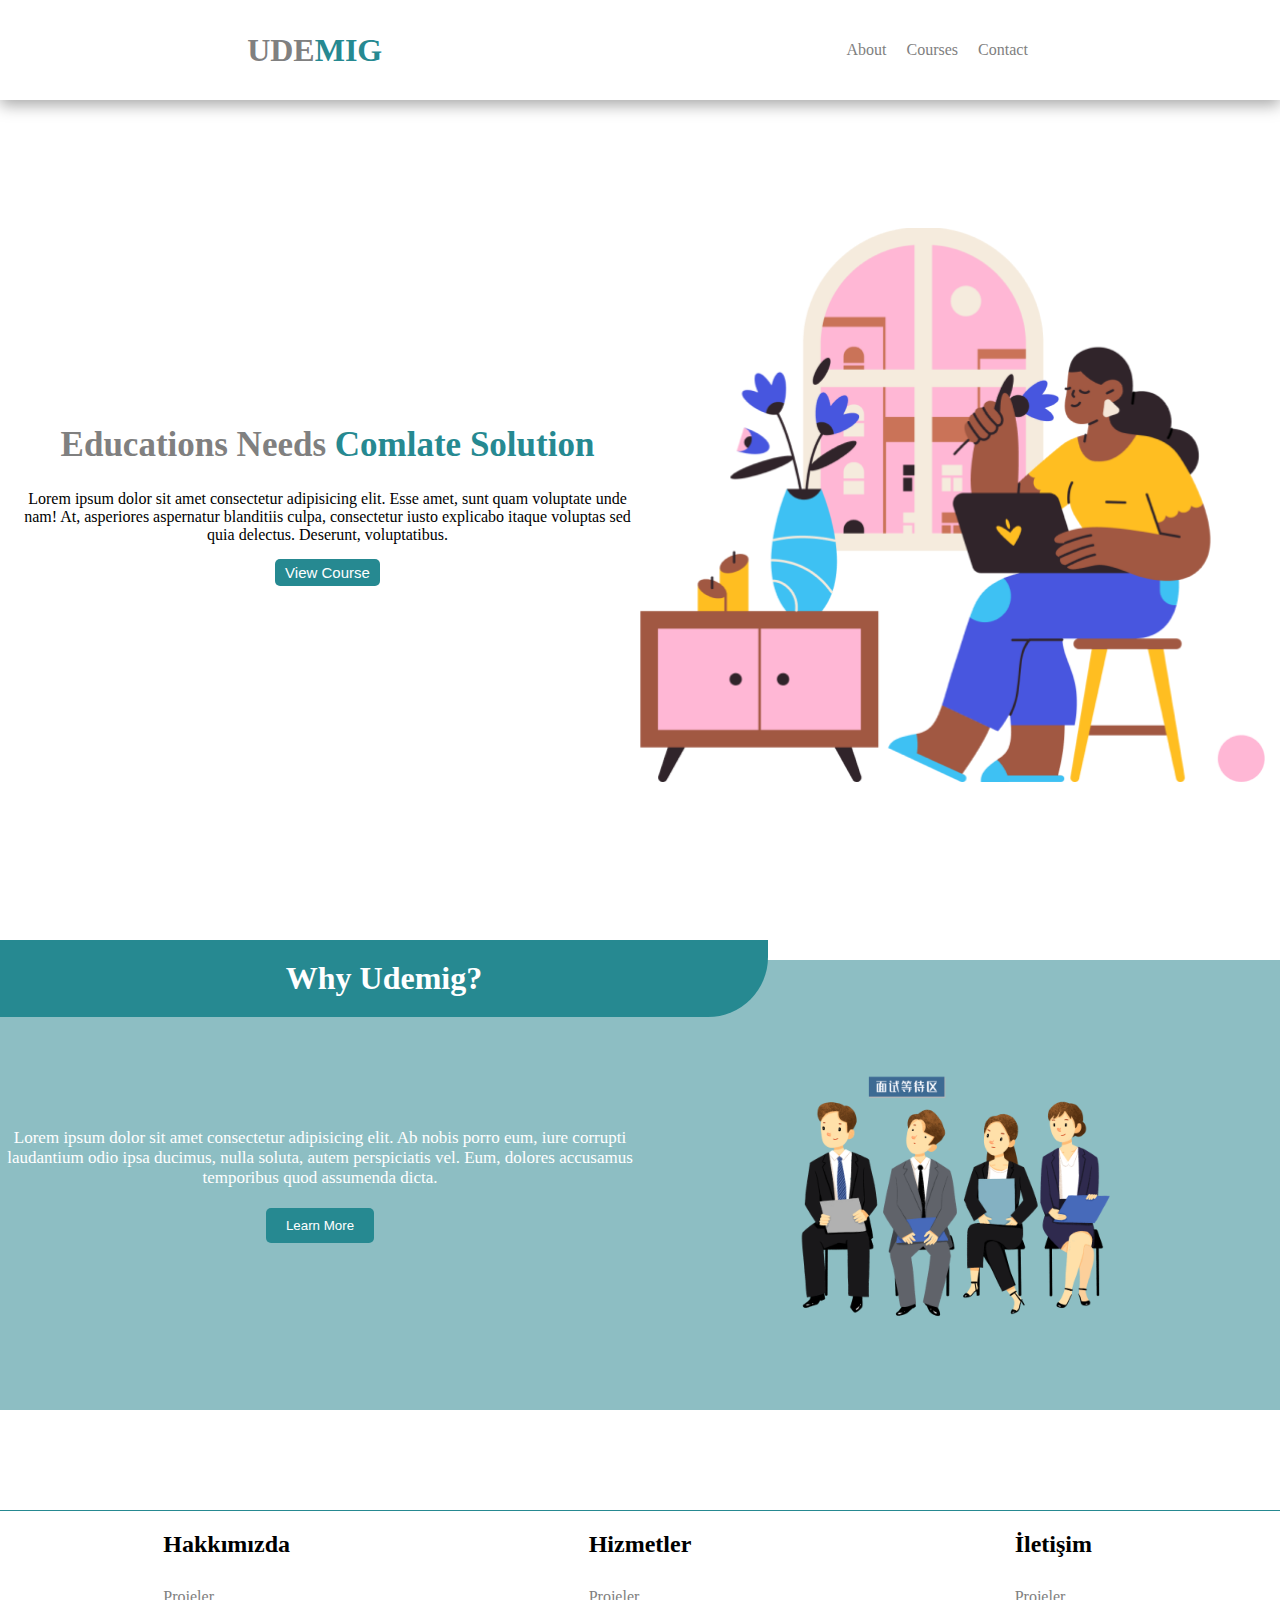
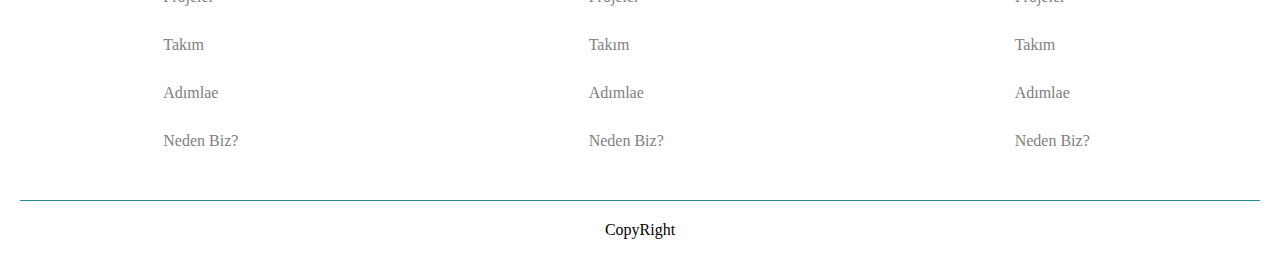
<file: index.html>
<!DOCTYPE html>
<html lang="en">
<head>
    <meta charset="UTF-8">
    <meta name="viewport" content="width=device-width, initial-scale=1.0">
    <title>Document</title>
    <link rel="stylesheet" href="style.css">
    <link rel="stylesheet" href="https://cdnjs.cloudflare.com/ajax/libs/font-awesome/6.4.2/css/all.min.css" integrity="sha512-z3gLpd7yknf1YoNbCzqRKc4qyor8gaKU1qmn+CShxbuBusANI9QpRohGBreCFkKxLhei6S9CQXFEbbKuqLg0DA==" crossorigin="anonymous" referrerpolicy="no-referrer" />
</head>
<body>
<!-- HEADER START -->
<header>
    <div class="title">
        <a href="/index.html">
            <i class="fa-solid fa-graduation-cap"></i>
        </a>
        <h1>UDE<span>MIG</span></h1>
    </div>
    <nav>
        <ul>
            <a href="/about.html">About</a>
            <a href="/courses.html">Courses</a>
            <a href="/contact.html">Contact</a>
            <a href="#"><i class="fa-solid fa-magnifying-glass"></i></a>
        </ul>
    </nav>
</header>
<!-- HEADER END -->

<!-- SECTION START -->
<section>
<div class="sec-left">
    <h1>Educations Needs <span>Comlate Solution</span></h1>
    <p>Lorem ipsum dolor sit amet consectetur adipisicing elit. Esse amet, sunt quam voluptate unde nam! At, asperiores aspernatur blanditiis culpa, consectetur iusto explicabo itaque voluptas sed quia delectus. Deserunt, voluptatibus.</p>
    <button>View Course</button>
</div>
<img class="images" src="img/Image.png">
</section>
<!-- SECTION END -->

<!-- COURE INFO START -->
<div class="course-info">
    <div class="p-sec">
        <h1>Why Udemig?</h1>
        <p>Lorem ipsum dolor sit amet consectetur adipisicing elit. Ab nobis porro eum, iure corrupti laudantium odio ipsa ducimus, nulla soluta, autem perspiciatis vel. Eum, dolores accusamus temporibus quod assumenda dicta.</p>
        <button>Learn More</button>
    </div>
    <div class="image-sec">
        <img src="img/toplantı.png">
    </div>
</div>
<!-- COURE INFO END -->

<!-- !FOOTER START -->
<footer>
<div class="footer-start">
    <div class="footer-area">
        <h2> Hakkımızda  </h2>
            <a href="">Projeler</a>
            <a href="">Takım</a>
            <a href="">Adımlae</a>
            <a href="">Neden Biz?</a>
    </div>
    <div class="footer-area">
        <h2>Hizmetler</h2>
            <a href="">Projeler</a>
            <a href="">Takım</a>
            <a href="">Adımlae</a>
            <a href="">Neden Biz?</a>
    </div>
    <div class="footer-area">
        <h2>İletişim</h2>
            <a href="">Projeler</a>
            <a href="">Takım</a>
            <a href="">Adımlae</a>
            <a href="">Neden Biz?</a>
    </div>

    </div>

</div>
<p class="Bottom">CopyRight</p>
</footer>

<!-- !FOOTER END-->
</body>
</html>
</file>
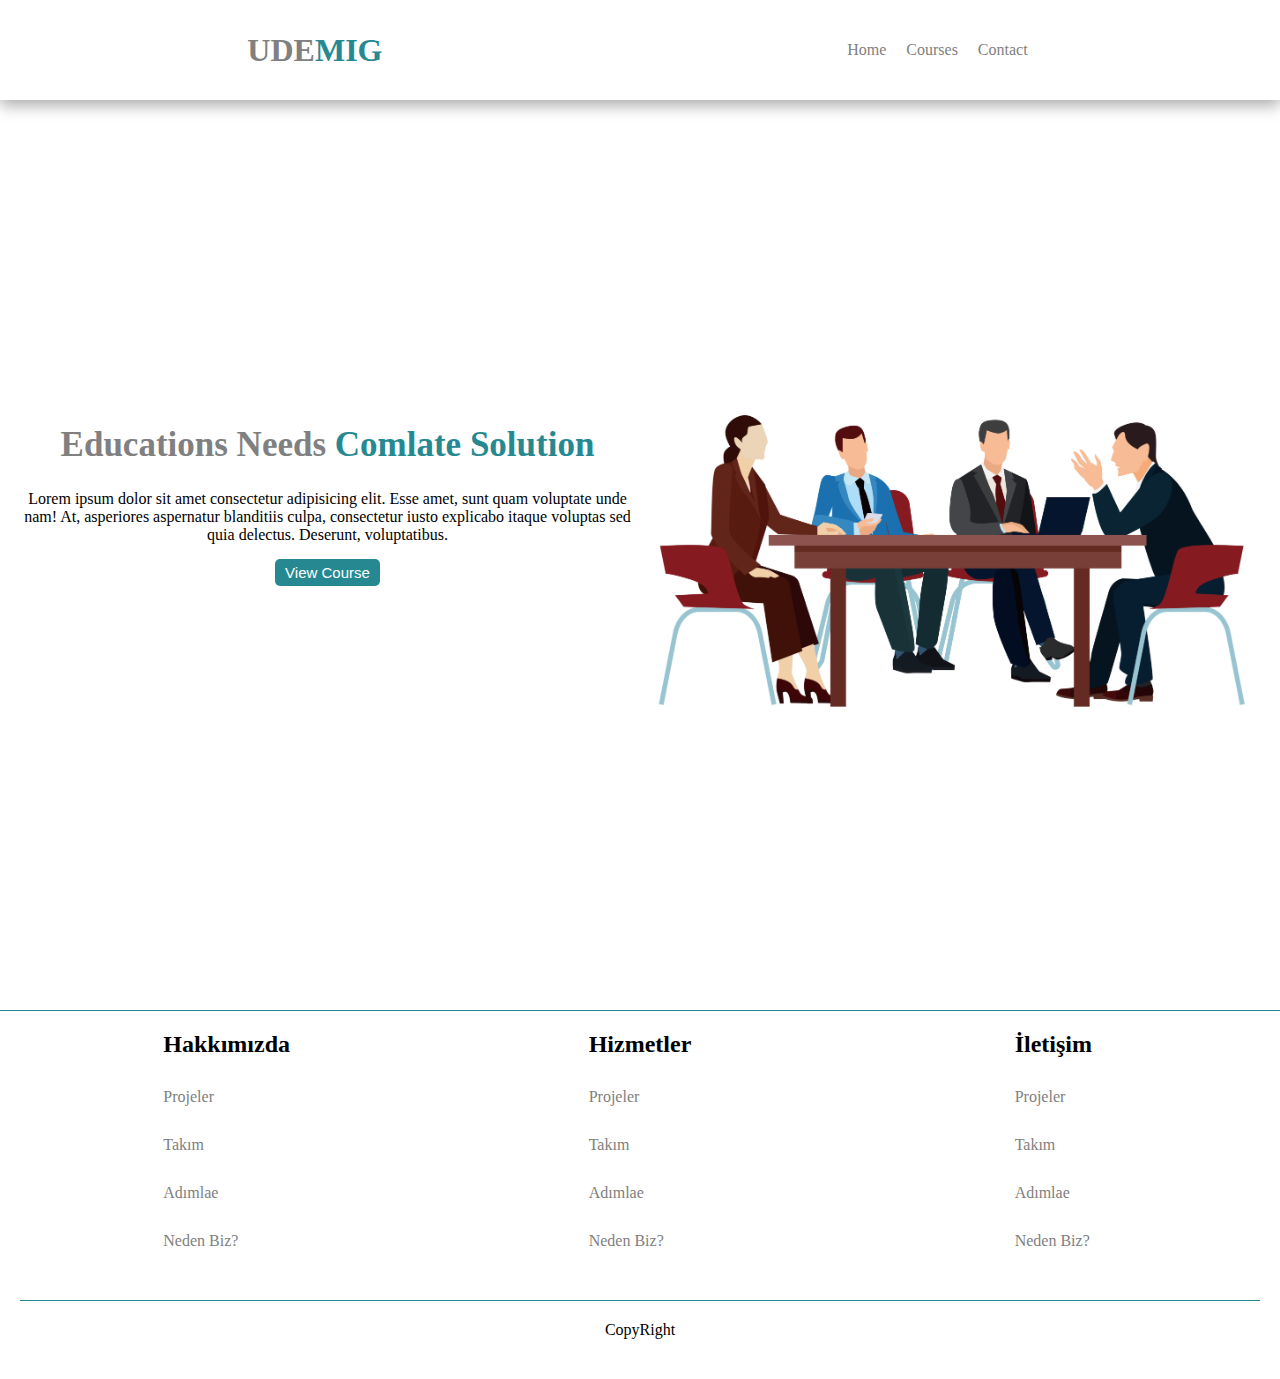
<file: about.html>
<!DOCTYPE html>
<html lang="en">
<head>
    <meta charset="UTF-8">
    <meta name="viewport" content="width=device-width, initial-scale=1.0">
    <title>Document</title>
    <link rel="stylesheet" href="style.css">
    <link rel="stylesheet" href="https://cdnjs.cloudflare.com/ajax/libs/font-awesome/6.4.2/css/all.min.css" integrity="sha512-z3gLpd7yknf1YoNbCzqRKc4qyor8gaKU1qmn+CShxbuBusANI9QpRohGBreCFkKxLhei6S9CQXFEbbKuqLg0DA==" crossorigin="anonymous" referrerpolicy="no-referrer" />
</head>
<body>
<!-- HEADER START -->
<header>
    <div class="title">
        <a href="/index.html">
            <i class="fa-solid fa-graduation-cap"></i>
        </a>
        <h1>UDE<span>MIG</span></h1>
    </div>
    <nav>
        <ul>
            <a href="/index.html">Home</a>
            <a href="/contact.html">Courses</a>
            <a href="/courses.html">Contact</a>
            <a href="#"><i class="fa-solid fa-magnifying-glass"></i></a>
        </ul>
    </nav>
</header>
<!-- HEADER END -->

<!-- SECTION START -->
<section>
    <div class="sec-left">
        <h1>Educations Needs <span>Comlate Solution</span></h1>
        <p>Lorem ipsum dolor sit amet consectetur adipisicing elit. Esse amet, sunt quam voluptate unde nam! At, asperiores aspernatur blanditiis culpa, consectetur iusto explicabo itaque voluptas sed quia delectus. Deserunt, voluptatibus.</p>
        <button>View Course</button>
    </div>
    <img class="images" src="img/toplantı2.png">
    </section>
    <!-- SECTION END -->


<!-- !FOOTER START -->
<footer>
<div class="footer-start">
    <div class="footer-area">
        <h2> Hakkımızda  </h2>
            <a href="">Projeler</a>
            <a href="">Takım</a>
            <a href="">Adımlae</a>
            <a href="">Neden Biz?</a>
    </div>
    <div class="footer-area">
        <h2>Hizmetler</h2>
            <a href="">Projeler</a>
            <a href="">Takım</a>
            <a href="">Adımlae</a>
            <a href="">Neden Biz?</a>
    </div>
    <div class="footer-area">
        <h2>İletişim</h2>
            <a href="">Projeler</a>
            <a href="">Takım</a>
            <a href="">Adımlae</a>
            <a href="">Neden Biz?</a>
    </div>

    </div>

</div>
<p class="Bottom">CopyRight</p>
</footer>

<!-- !FOOTER END-->
</body>
</html>
</file>
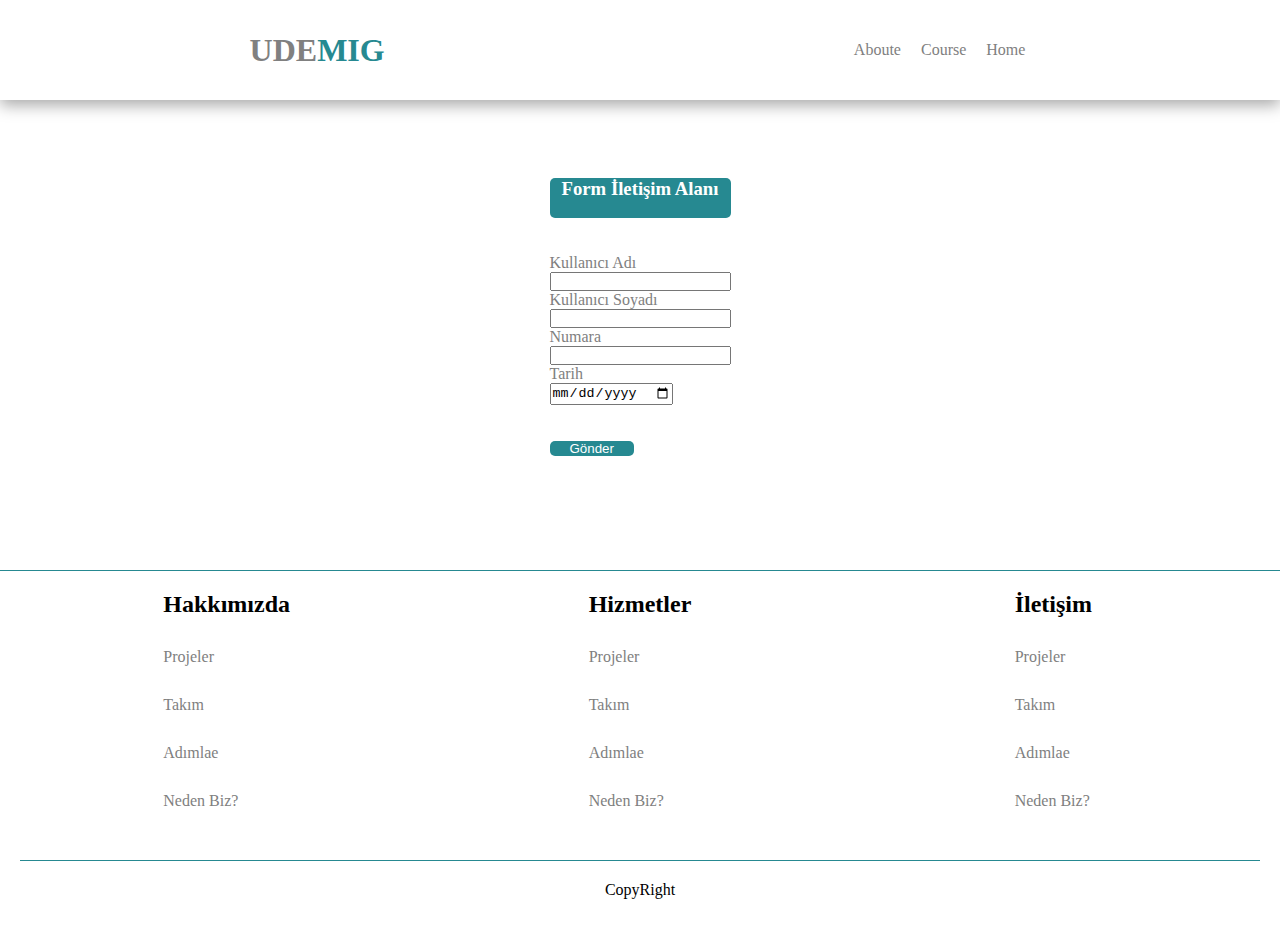
<file: contact.html>
<!DOCTYPE html>
<html lang="en">
<head>
    <meta charset="UTF-8">
    <meta name="viewport" content="width=device-width, initial-scale=1.0">
    <title>Document</title>
    <link rel="stylesheet" href="style.css">
    <link rel="stylesheet" href="https://cdnjs.cloudflare.com/ajax/libs/font-awesome/6.4.2/css/all.min.css" integrity="sha512-z3gLpd7yknf1YoNbCzqRKc4qyor8gaKU1qmn+CShxbuBusANI9QpRohGBreCFkKxLhei6S9CQXFEbbKuqLg0DA==" crossorigin="anonymous" referrerpolicy="no-referrer" />
</head>
<body>
<!-- HEADER START -->
<header>
    <div class="title">
        <a href="/index.html">
            <i class="fa-solid fa-graduation-cap"></i>
        </a>
        <h1>UDE<span>MIG</span></h1>
    </div>
    <nav>
        <ul>
            <a href="/about.html">Aboute</a>
            <a href="/courses.html">Course</a>
            <a href="/index.html">Home</a>
            <a href="#"><i class="fa-solid fa-magnifying-glass"></i></a>
        </ul>
    </nav>
</header>
<!-- HEADER END -->

<!-- FORM START -->

<form action="" class="contact">
<div class="cntc">
    <div>
        <h3 class="baslik">Form İletişim Alanı</h3>
        <label class="lbl" for="">Kullanıcı Adı</label><br>
        <input type="text" required>
    </div>
    <div>
        <label class="lbl" for="">Kullanıcı Soyadı</label><br>
        <input type="text">
    </div>
    <div>
        <label class="lbl" for="">Numara</label><br>
        <input type="number">
    </div>
    <div>
        <label class="lbl-date" for="">Tarih</label> <br>
        <input type="date"><br>
        <button class="sbmt" type="submit">Gönder</button>
    </div>
</div>
</form>


<!-- !FOOTER START -->
<footer>
<div class="footer-start">
    <div class="footer-area">
        <h2> Hakkımızda  </h2>
            <a href="">Projeler</a>
            <a href="">Takım</a>
            <a href="">Adımlae</a>
            <a href="">Neden Biz?</a>
    </div>
    <div class="footer-area">
        <h2>Hizmetler</h2>
            <a href="">Projeler</a>
            <a href="">Takım</a>
            <a href="">Adımlae</a>
            <a href="">Neden Biz?</a>
    </div>
    <div class="footer-area">
        <h2>İletişim</h2>
            <a href="">Projeler</a>
            <a href="">Takım</a>
            <a href="">Adımlae</a>
            <a href="">Neden Biz?</a>
    </div>

    </div>

</div>
<p class="Bottom">CopyRight</p>
</footer>

<!-- !FOOTER END-->
</body>
</html>
</file>
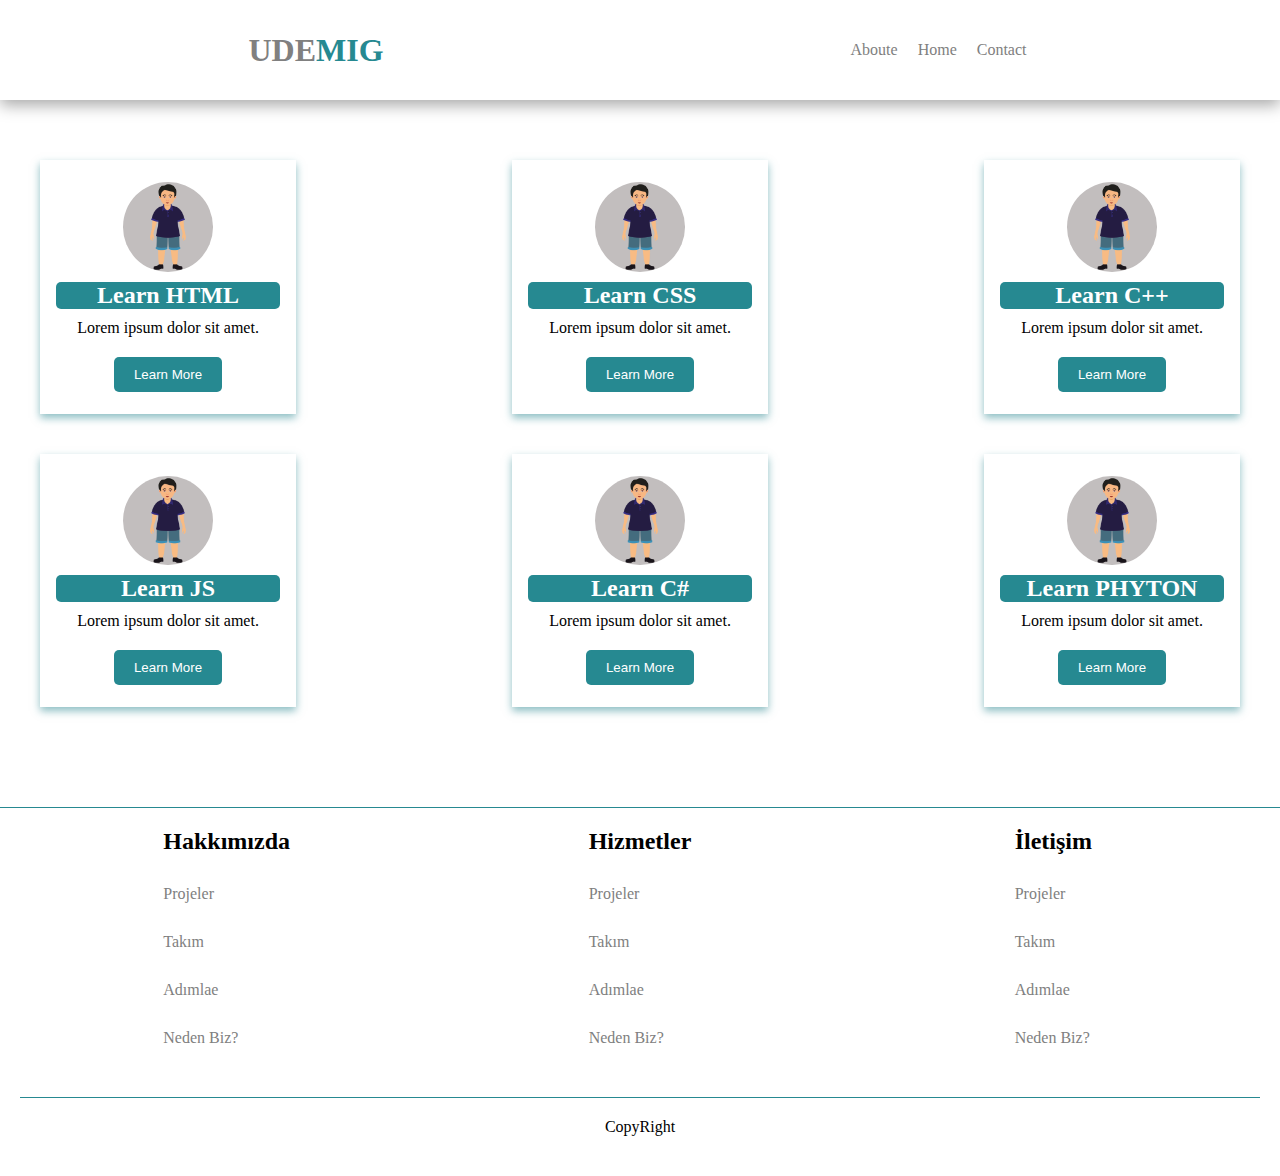
<file: courses.html>
<!DOCTYPE html>
<html lang="en">
<head>
    <meta charset="UTF-8">
    <meta name="viewport" content="width=device-width, initial-scale=1.0">
    <title>Document</title>
    <link rel="stylesheet" href="style.css">
    <link rel="stylesheet" href="https://cdnjs.cloudflare.com/ajax/libs/font-awesome/6.4.2/css/all.min.css" integrity="sha512-z3gLpd7yknf1YoNbCzqRKc4qyor8gaKU1qmn+CShxbuBusANI9QpRohGBreCFkKxLhei6S9CQXFEbbKuqLg0DA==" crossorigin="anonymous" referrerpolicy="no-referrer" />
</head>
<body>
<!-- HEADER START -->
<header>
    <div class="title">
        <a href="/index.html">
            <i class="fa-solid fa-graduation-cap"></i>
        </a>
        <h1>UDE<span>MIG</span></h1>
    </div>
    <nav>
        <ul>
            <a href="/about.html">Aboute</a>
            <a href="/index.html">Home</a>
            <a href="contact.html">Contact</a>
            <a href="#"><i class="fa-solid fa-magnifying-glass"></i></a>
        </ul>
    </nav>
</header>
<!-- HEADER END -->

<!-- CARDS -->
<div class="container">
<div class="cards">
    <img src="/img/man.png" alt="">
    <h2>Learn HTML</h2>
    <p>Lorem ipsum dolor sit amet.</p>
    <button>Learn More</button>
</div>
<div class="cards">
    <img src="/img/man.png" alt="">
    <h2>Learn CSS</h2>
    <p>Lorem ipsum dolor sit amet.</p>
    <button>Learn More</button>
</div>
<div class="cards">
    <img src="/img/man.png" alt="">
    <h2>Learn C++</h2>
    <p>Lorem ipsum dolor sit amet.</p>
    <button>Learn More</button>
</div>
<div class="cards">
    <img src="/img/man.png" alt="">
    <h2>Learn JS</h2>
    <p>Lorem ipsum dolor sit amet.</p>
    <button>Learn More</button>
</div>
<div class="cards">
    <img src="/img/man.png" alt="">
    <h2>Learn C# </h2>
    <p>Lorem ipsum dolor sit amet.</p>
    <button>Learn More</button>
</div>
<div class="cards">
    <img src="/img/man.png" alt="">
    <h2>Learn PHYTON</h2>
    <p>Lorem ipsum dolor sit amet.</p>
    <button>Learn More</button>
</div>

</div>

<!-- !FOOTER START -->
<footer>
<div class="footer-start">
    <div class="footer-area">
        <h2> Hakkımızda  </h2>
            <a href="">Projeler</a>
            <a href="">Takım</a>
            <a href="">Adımlae</a>
            <a href="">Neden Biz?</a>
    </div>
    <div class="footer-area">
        <h2>Hizmetler</h2>
            <a href="">Projeler</a>
            <a href="">Takım</a>
            <a href="">Adımlae</a>
            <a href="">Neden Biz?</a>
    </div>
    <div class="footer-area">
        <h2>İletişim</h2>
            <a href="">Projeler</a>
            <a href="">Takım</a>
            <a href="">Adımlae</a>
            <a href="">Neden Biz?</a>
    </div>

    </div>

</div>
<p class="Bottom">CopyRight</p>
</footer>

<!-- !FOOTER END-->
</body>
</html>
</file>
<file: style.css>
*{
    margin: 0;
    padding: 0;
    box-sizing: border-box;
}

:root{
    --main-color: rgb(38, 137, 145)
}
/* HEADER START */
header{
    width: 100%;
    height: 100px;
    display: flex;
    justify-content: space-around;
    align-items: center;
    background-color: white;
    box-shadow: rgba(0, 0, 0, 0.35) 0px 5px 15px;
}
header .title{
    display: flex;
    align-items: center;
    gap: 15px;
}
header .title h1{
    color: gray;
}
header .title h1 span{
    color: var(--main-color);
}
header .title a{
    font-size: 50px;
    color: var(--main-color);
}

/* ! YÖNLENDİRME İŞLEMLERİ  */
header nav ul{
    display: flex;
    gap: 20px;
}
header nav ul a{
    text-decoration: none;
    color: gray;

}
header nav ul a:hover{
    color: var(--main-color);

}
header nav ul a i{
    color: var(--main-color);
}

/* SECTION START */
section{
    display: flex;
    align-items: center;
    height: 90vh;
    width: 100%;
    padding: 15px;
}
section .sec-left{
    text-align: center;
    flex: 1;  /* altarnatifi flex-basis: %45; */
}
section .sec-left h1{
    font-size: 35px;
    color: gray;
    margin-bottom: 25px;
}
section .sec-left h1 span{
    color: var(--main-color);
}
section .sec-left p{
    font-size: 16px;
}
section .images{
    flex: 1; /* altarnatifi flex-basis: %45; */
    width: 300px;
}
section button{
    padding: 5px 10px;
    border: none;
    background-color: var(--main-color);
    color: white;
    border-radius: 5px;
    font-size: 15px;
    margin-top: 15px;
    cursor: pointer;
    transition: 400ms;
}
section button:hover {
    background-color: gray;
    transition: 500ms;
    scale: 0.9;
    
}

/* COURSE INFO START */
.course-info{
    display: flex;
    align-items: center;
    text-align: center;
    background-color: rgba(48, 137, 145, 0.55);
    height: 50vh;
    width: 100%;
    position: relative;
    margin-top: 50px;

}
.p-sec, .image-sec{
    flex: 1;
}
.image-sec img{
    width: 400px;
}
.course-info .p-sec h1{
    background-color: var(--main-color);
    padding: 20px;
    width: 60%;
    position: absolute;
    top: -20px;
    border-bottom-right-radius: 60px;
    color: white;
}
.course-info .p-sec p{
    font-size: 17px;
    color: white;

}
.course-info .p-sec button{
    padding: 10px 20px;
    border-radius: 5px;
    border: none;
    background-color: var(--main-color);
    color: white;
    margin-top: 20px;
    cursor: pointer;

}

/* CARDS START */
.container{
    display:flex;
    justify-content: center;
    flex-wrap: wrap;
    justify-content: space-between;
    gap: auto;
    margin-top: 20px;
    margin-bottom: 20px;
}
.cards{
    display: flex;
    flex-direction: column;
    margin-top: 40px;
    margin-left: 40px;
    margin-right: 40px;
    box-shadow: 0 4px 8px 0 rgba(48, 137, 145, 0.55);
    transition: 0.3s;
    width: 20%;
    height: 100%;
    padding: 2px 16px;
    left: 20px;
    right: 20px;

}
.cards:hover{
    box-shadow: 0 8px 16px 0 rgba(48, 137, 145, 0.55) ;
}

.cards img{
    margin-top: 20px;
    width: 40%;
    height: 10%;
    background-color: rgb(194, 190, 190);
    border-radius: 50%;
    display: block;
    margin-left: auto;
    margin-right: auto

}

.cards h2{
    text-align: center;
    background-color: var(--main-color);
    text-decoration: none;
    color: white;
    border-radius: 5px;
    padding: 0 20px;
    margin-top: 10px;
    margin-bottom: 10px;
    
}
.cards p{
    margin-bottom: 10px;
    text-align: center;
}
.cards button{
    text-align: center;
    margin: 0 auto;
    padding: 10px 20px;
    border-radius: 5px;
    border: none;
    background-color: var(--main-color);
    color: white;
    margin-top: 10px;
    cursor: pointer;
    margin-bottom: 20px;
    
}

/* CONTACT START */
.contact{
    width: 100%;
    height: 100%;
    padding: 5px;
    display: flex;
    flex-direction: column;
    align-items: center;
    justify-content: center;
    margin-top: 5%;
    margin-bottom: 5%;
 
 }

 .baslik{
    width: 100%;
    height: 40px;
    background-color: var(--main-color);
    color:white;
    border-radius: 5px;
    text-align: center;
    margin-bottom: 20%;
    margin-top: 5%;
    
 }
 
 .lbl{
    color: gray;
 
 }

 .lbl-date{
    color: gray;
    text-align: left;

 }
 .sbmt{
  height: 4opx;   
  background-color: var(--main-color);
  border: none;
  border-radius: 5px;
  color: white;
  padding: 0 20px;
  margin-top: 20%;
  margin-bottom: 5%;
  cursor: pointer;
 }

    

/* FOOTER START */
footer{
    padding: 20px;
    margin-top: 100px;
    border-top: 1px solid var(--main-color);
}
footer .footer-start{
    display: grid;
    grid-template-columns: repeat(3, 1fr);
    place-items: center;   /*kartlarda align-itemi justify yerine ikisini birden ortaladı*/
}
footer .footer-start .footer-area{
    display: flex;
    flex-direction: column;
    gap: 30px;
}
footer .footer-start .footer-area a{
    text-decoration: none;
    color: gray;
}
footer .Bottom{
    text-align: center;
    margin-top: 50px;
    border-top: 1px solid var(--main-color);
    padding: 20px;
}
</file>
